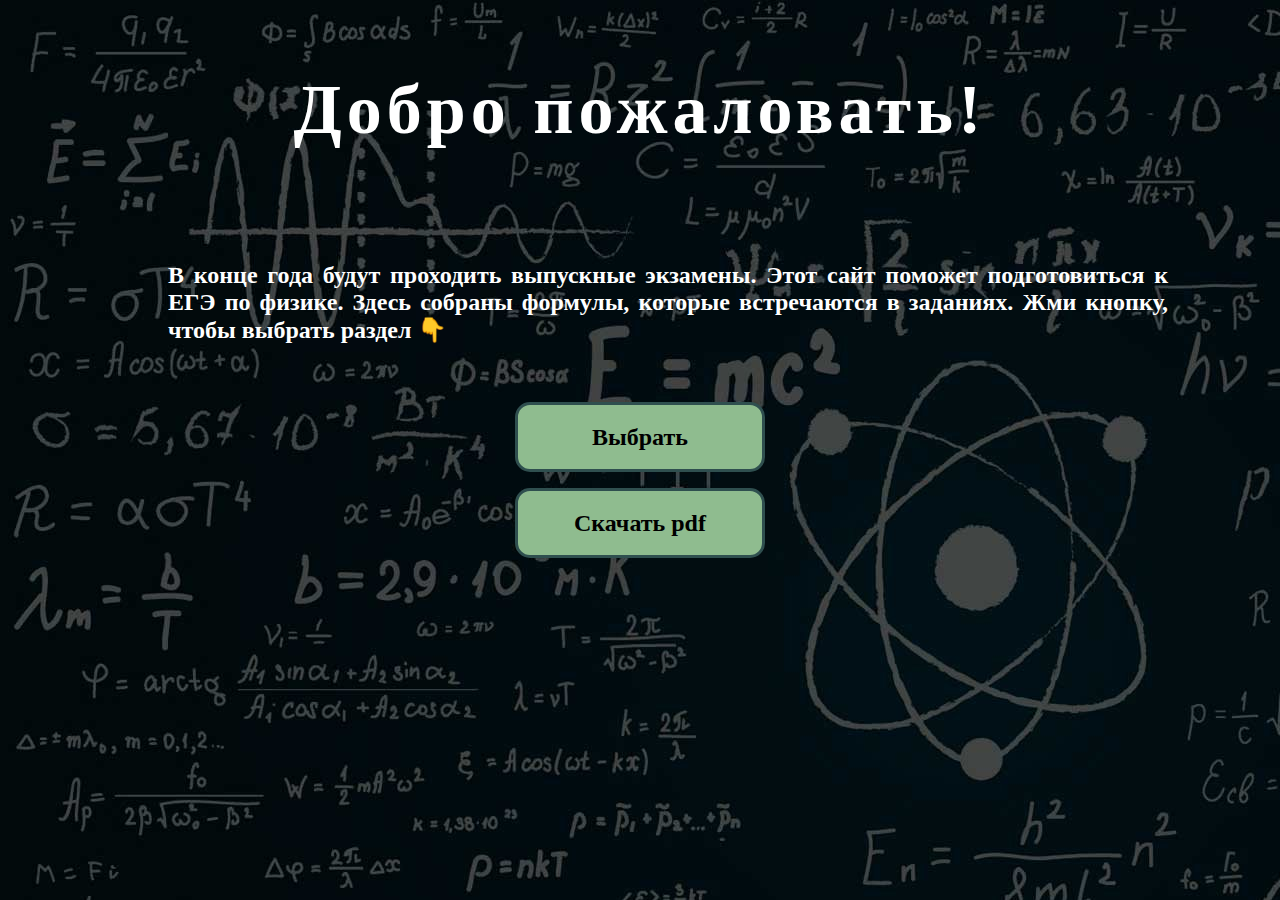
<file: index.html>
<!DOCTYPE html>
<html>
<link rel="stylesheet" type="text/css" href="Pages/Style/index.css">
<head>
	<title>Welcome!</title>
	<link rel="icon" type="image/x-icon" href="Pages/Style/Images/Icon.png">
	<meta name="author" content="Семён Романенко">
	<meta name="keywords" content="физика егэ, егэ, физика123456789, справочник, физика, справочник по физике, формулы, формулы по физике, формулы физика егэ">
</head>
<body>
	<p class="Ind_Bod_1" align="Center">Добро пожаловать!</p>
	<br>
	<p class="Ind_Bod_2" align="Justify">В конце года будут проходить выпускные экзамены. Этот сайт поможет подготовиться к ЕГЭ по физике. Здесь собраны формулы, которые встречаются в заданиях. Жми кнопку, чтобы выбрать раздел 👇</p>

<br>

<p align="Center"><button id="myBtn" class="button-style">Выбрать</button></p>
<div id="myModal" class="modal">
	<div class="modal-content">
		<span class="close">&times;</span>
		<div class="HEAD-Modal">
			<p align="Center">Выбери раздел</p>
		</div>
		<div class="Pos1">		
			<a href="Pages/Механика.html"><p><button class="BUT1">Механика</button></p></a>
		
			<a href="Pages/Термодинамика.html"><p><button class="BUT2">Термодинамика</button></p></a>
		
			<a href="Pages/Электричество.html"><p><button class="BUT3">Электричество</button></p></a>
		</div>
		<div class="Pos2">
			<a href="Pages/Ядерная физика.html"><p><button class="BUT4">Ядерная физика</button></p></a>
		
			<a href="Pages/Оптика.html"><p><button class="BUT5">Оптика</button></p></a>
		
			<a href="Pages/Квантовая физика.html"><p><button class="BUT6">Квантовая физика</button></p></a>
		</div>
	</div>
</div>

<p align="Center"><a href="Pages/Files/File.pdf" download><button class="download-button">Скачать pdf</button></a></p>

<script type="text/javascript" src="Scripts/1.js"></script>

</body>
</html>
</file>
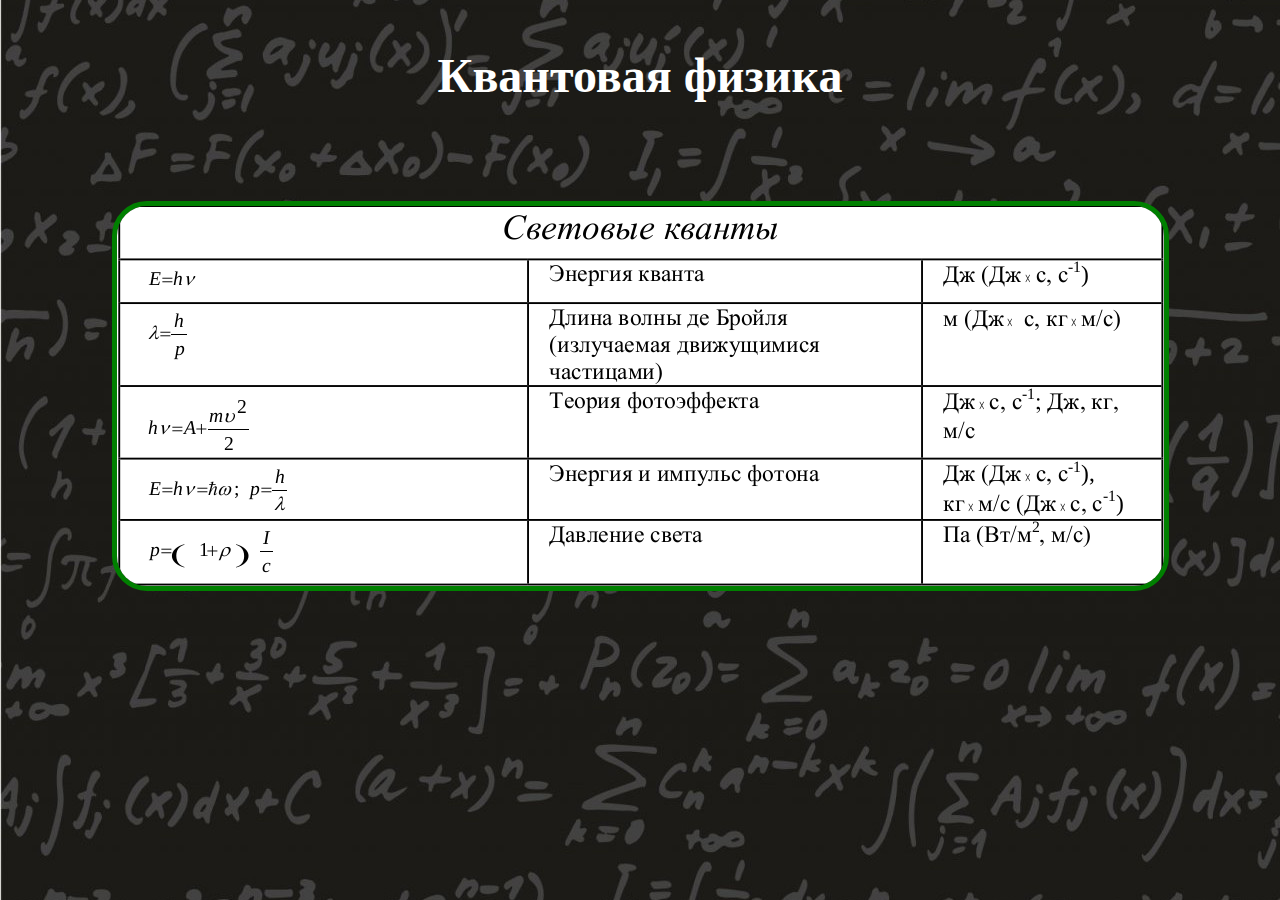
<file: Pages/Квантовая физика.html>
<!DOCTYPE html>
<link rel="stylesheet" type="text/css" href="Style/Pages.css">
<html>
<head>
	<link rel="icon" type="image/x-icon" href="Style/Images/Icon.png">
	<title>Квантовая физика</title>
</head>
<body>
	<p align="Center" class="H1">Квантовая физика</p>
	<p>
		<div align="Center" >
			<img src="Files/Slide/Для сайта/25.png" class="Image-place-1">
		</div>
	</p>
</body>
</html>
</file>
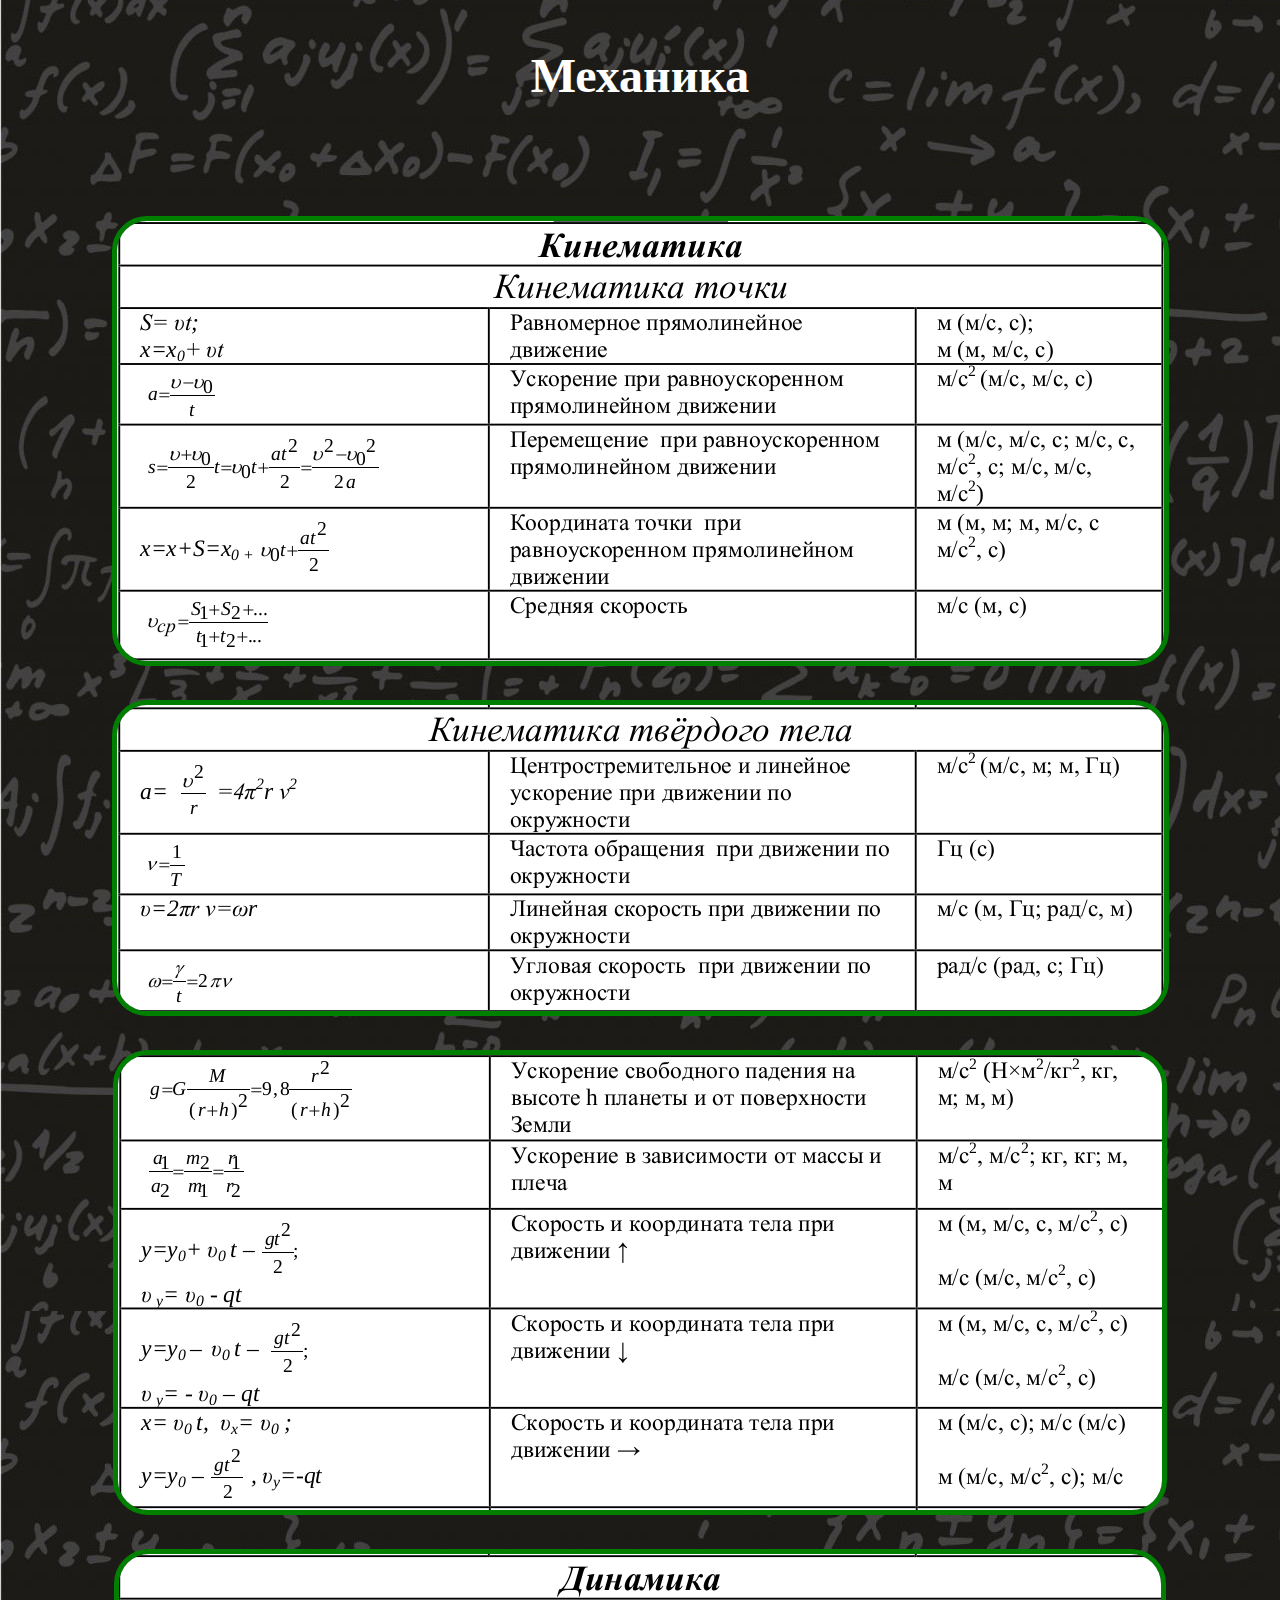
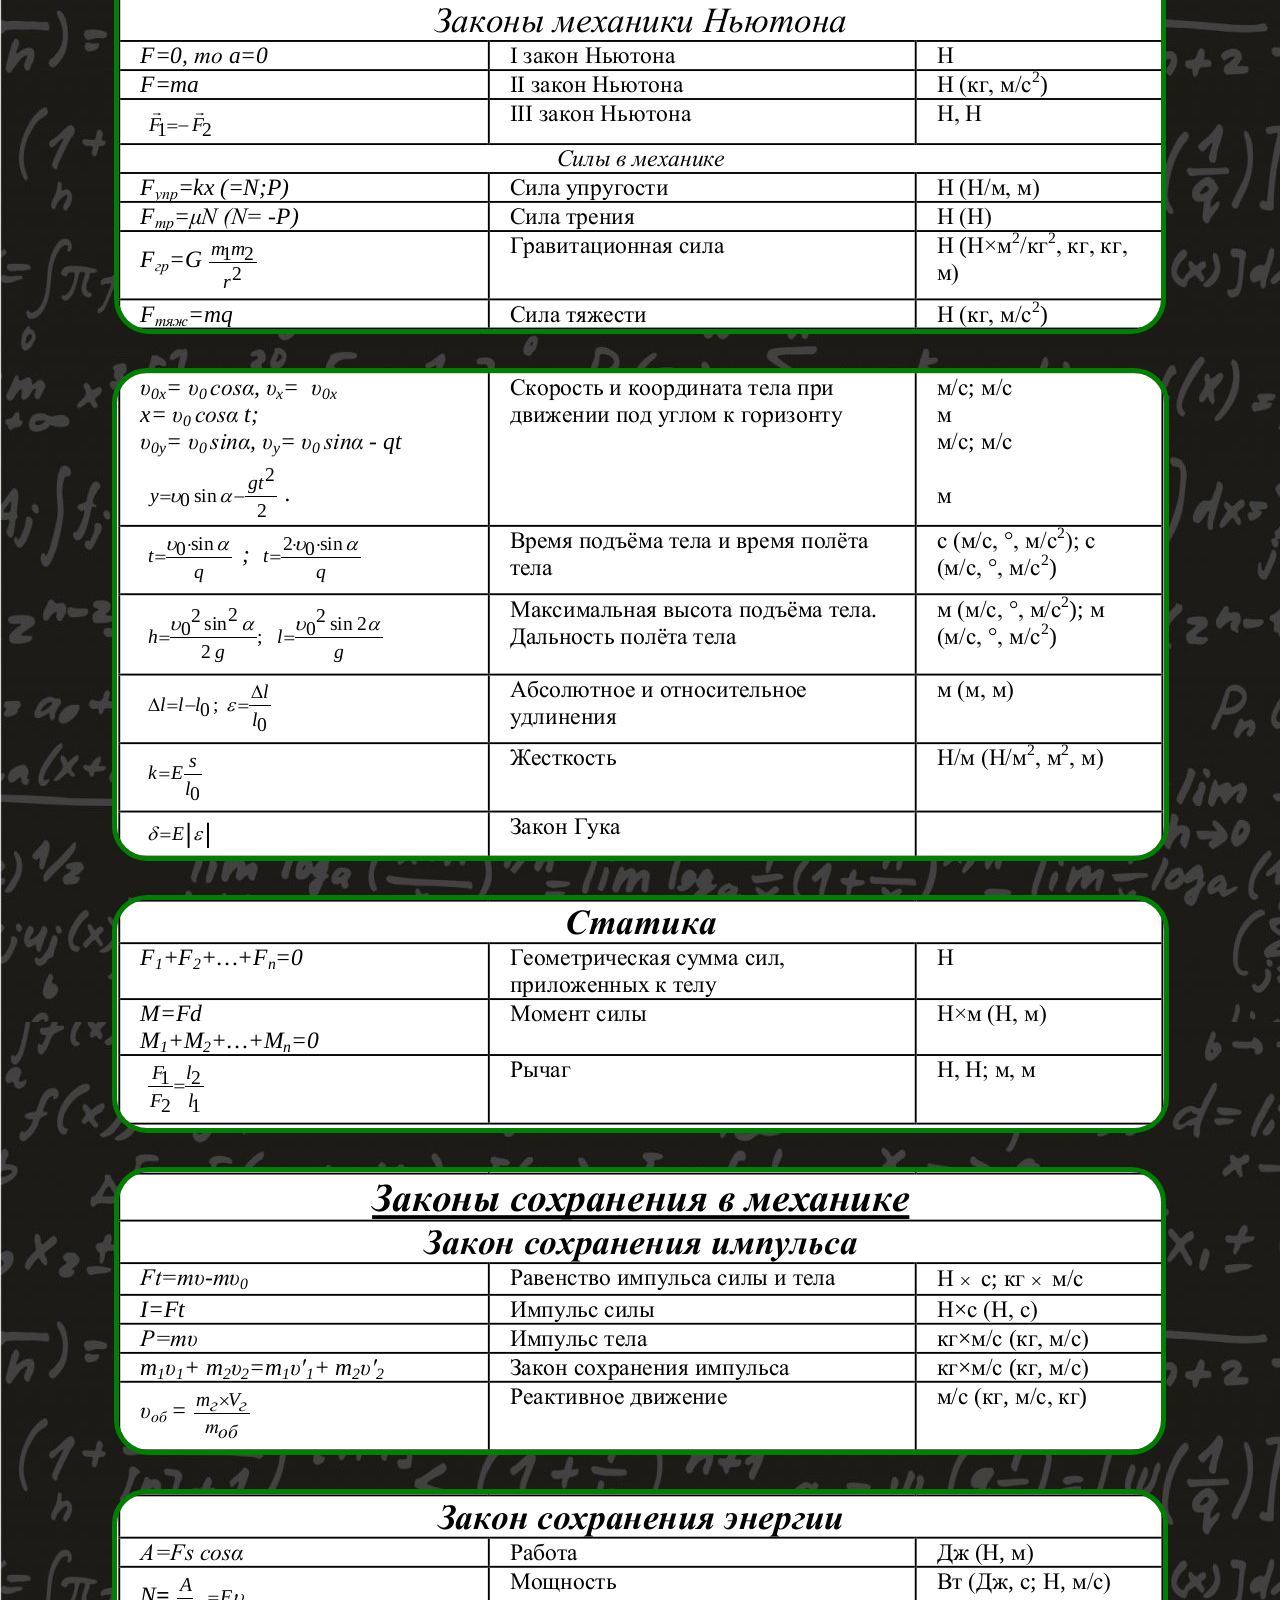
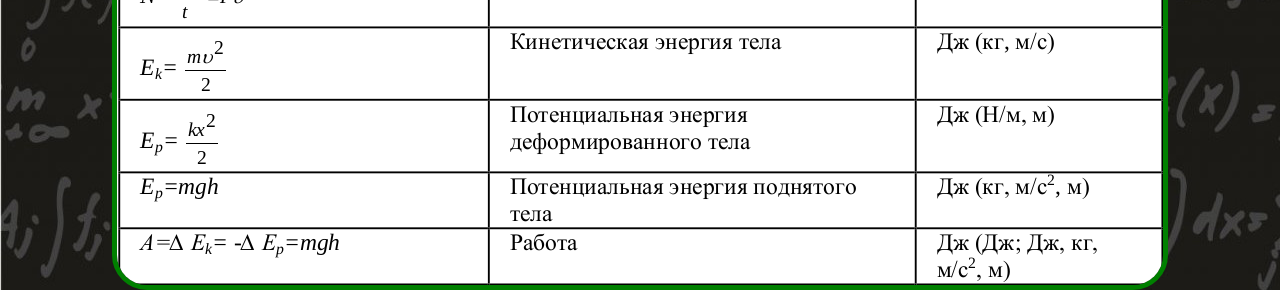
<file: Pages/Механика.html>
<!DOCTYPE html>
<link rel="stylesheet" type="text/css" href="Style/Pages.css">
<html>
<head>
	<link rel="icon" type="image/x-icon" href="Style/Images/Icon.png">
	<title>Механика</title>
</head>
<body>
	<p align="Center" class="H1">Механика</p>
	<p>
		<div align="Center" class="Pad">
			<img src="Files/Slide/Для сайта/1.png" class="Image-place-1">
		</div>
		<div align="Center" class="Pad">
			<img src="Files/Slide/Для сайта/2.png" class="Image-place-1">
		</div>
		<div align="Center" class="Pad">
			<img src="Files/Slide/Для сайта/3.png" class="Image-place-1">
		</div>
		<div align="Center" class="Pad">
			<img src="Files/Slide/Для сайта/4.png" class="Image-place-1">
		</div>
		<div align="Center" class="Pad">
			<img src="Files/Slide/Для сайта/5.png" class="Image-place-1">
		</div>
		<div align="Center" class="Pad">
			<img src="Files/Slide/Для сайта/6.png" class="Image-place-1">
		</div>
		<div align="Center" class="Pad">
			<img src="Files/Slide/Для сайта/7.png" class="Image-place-1">
		</div>
		<div align="Center" class="Pad">
			<img src="Files/Slide/Для сайта/8.png" class="Image-place-1">
		</div>
	</p>
</body>
</html>
</file>
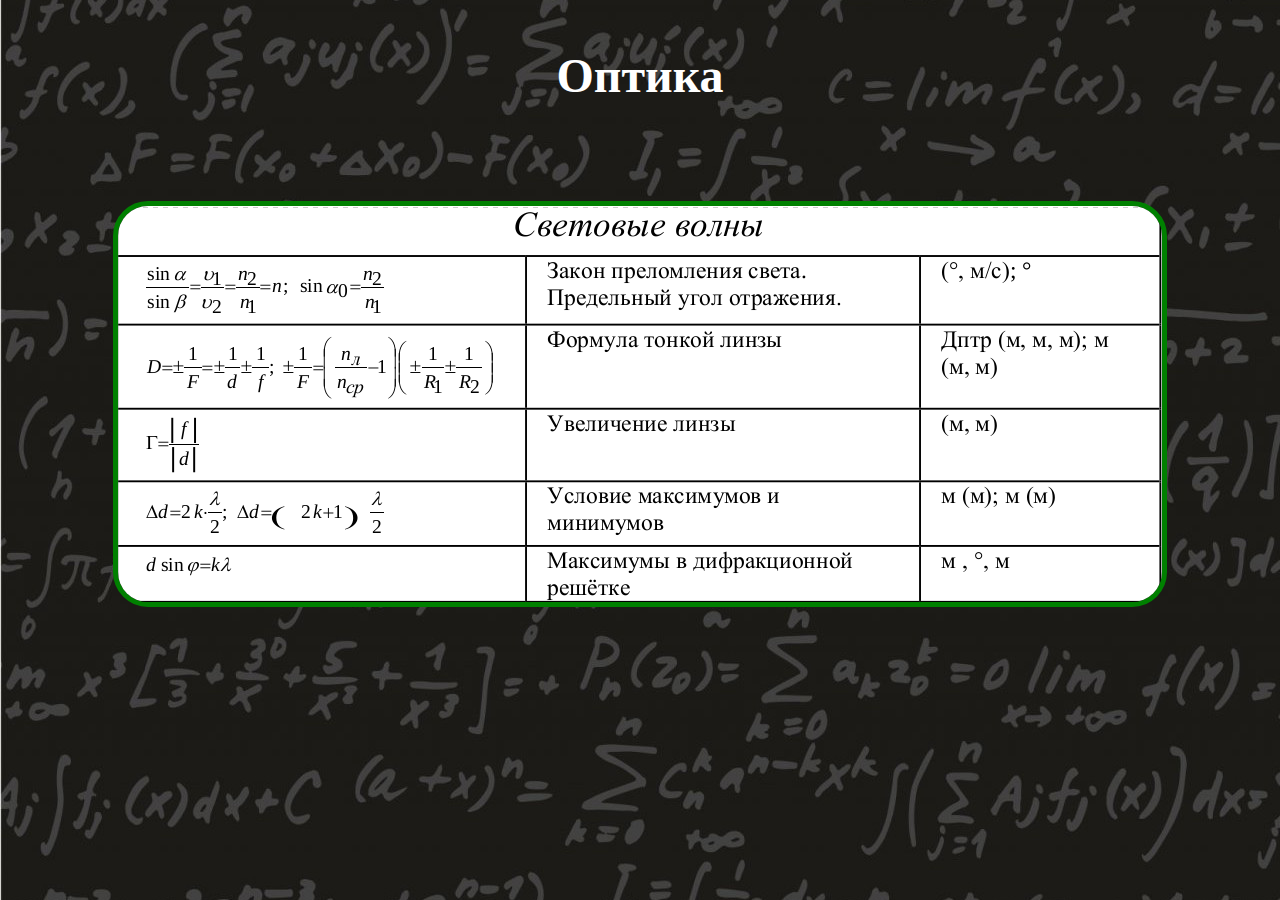
<file: Pages/Оптика.html>
<!DOCTYPE html>
<link rel="stylesheet" type="text/css" href="Style/Pages.css">
<html>
<head>
	<link rel="icon" type="image/x-icon" href="Style/Images/Icon.png">
	<title>Оптика</title>
</head>
<body>
	<p align="Center" class="H1">Оптика</p>
	<p>
		<div align="Center" >
			<img src="Files/Slide/Для сайта/24.png" class="Image-place-1">
		</div>
	</p>
</body>
</html>
</file>
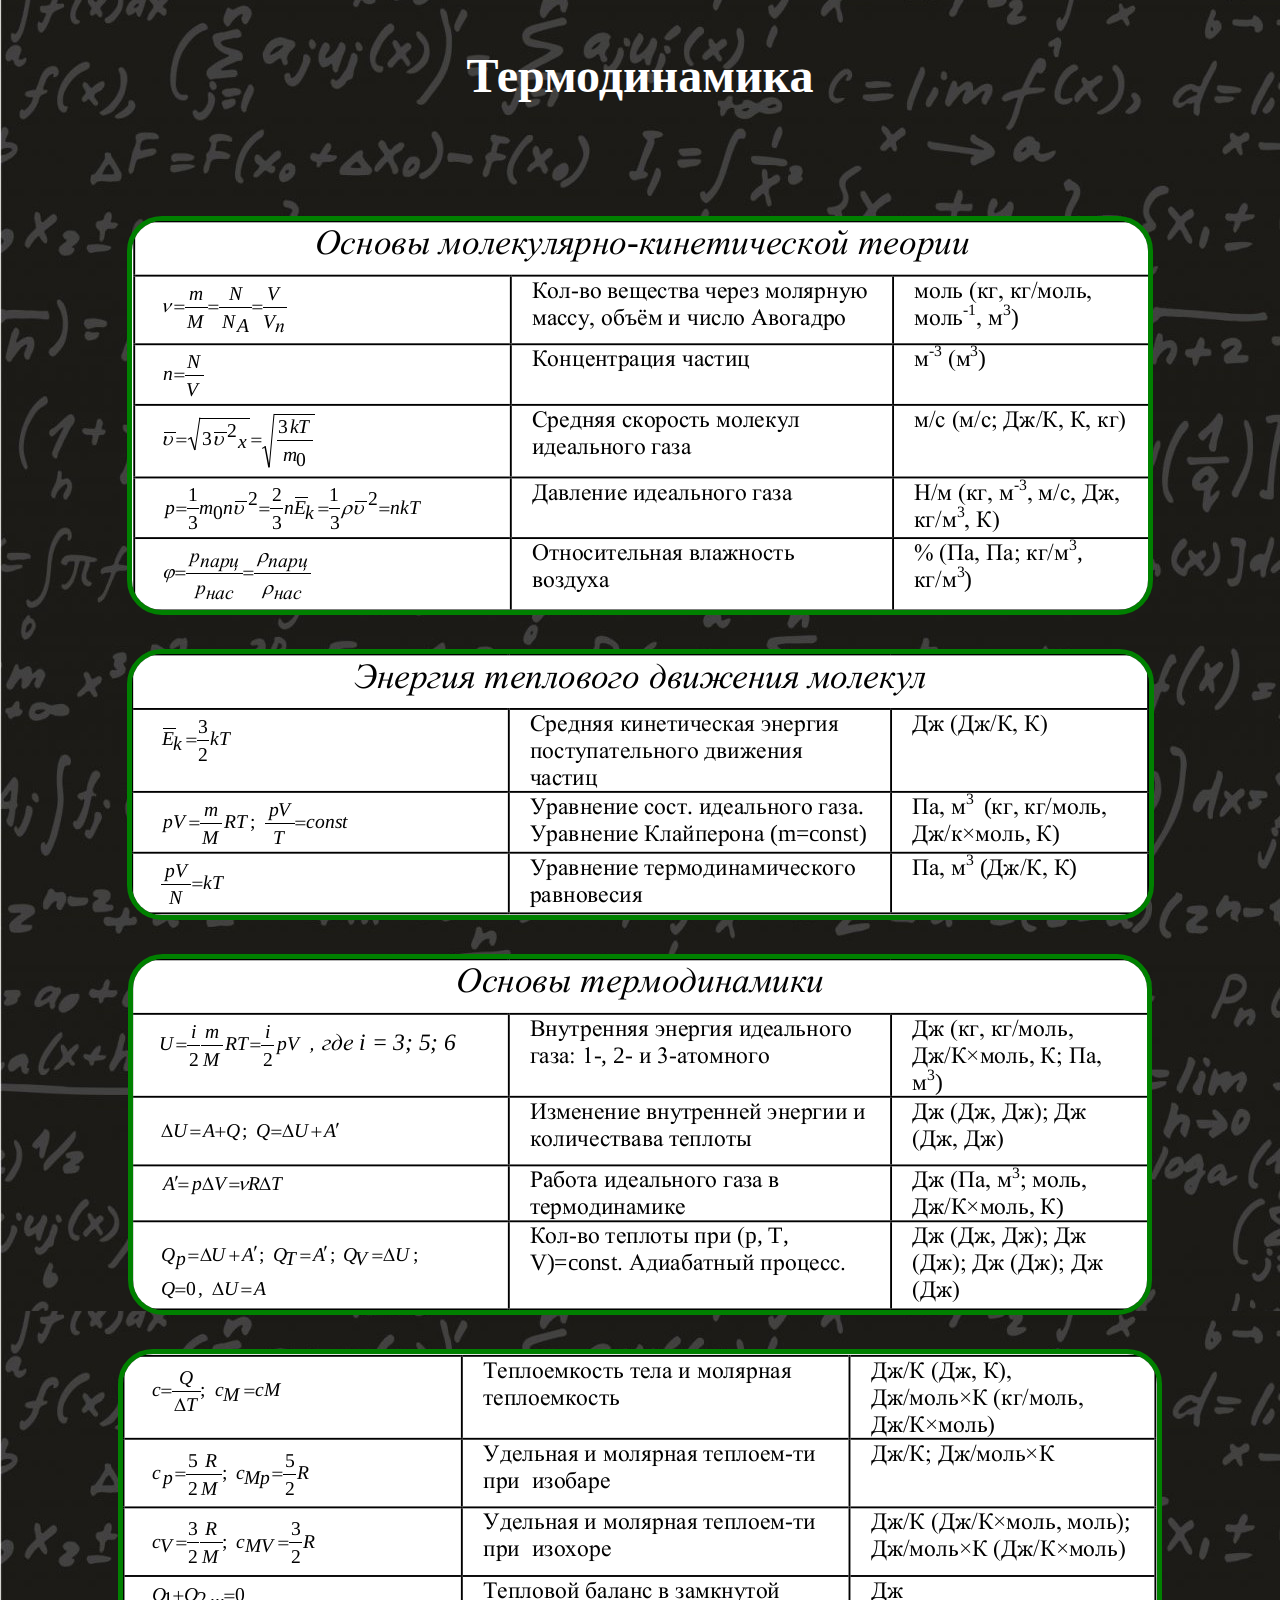
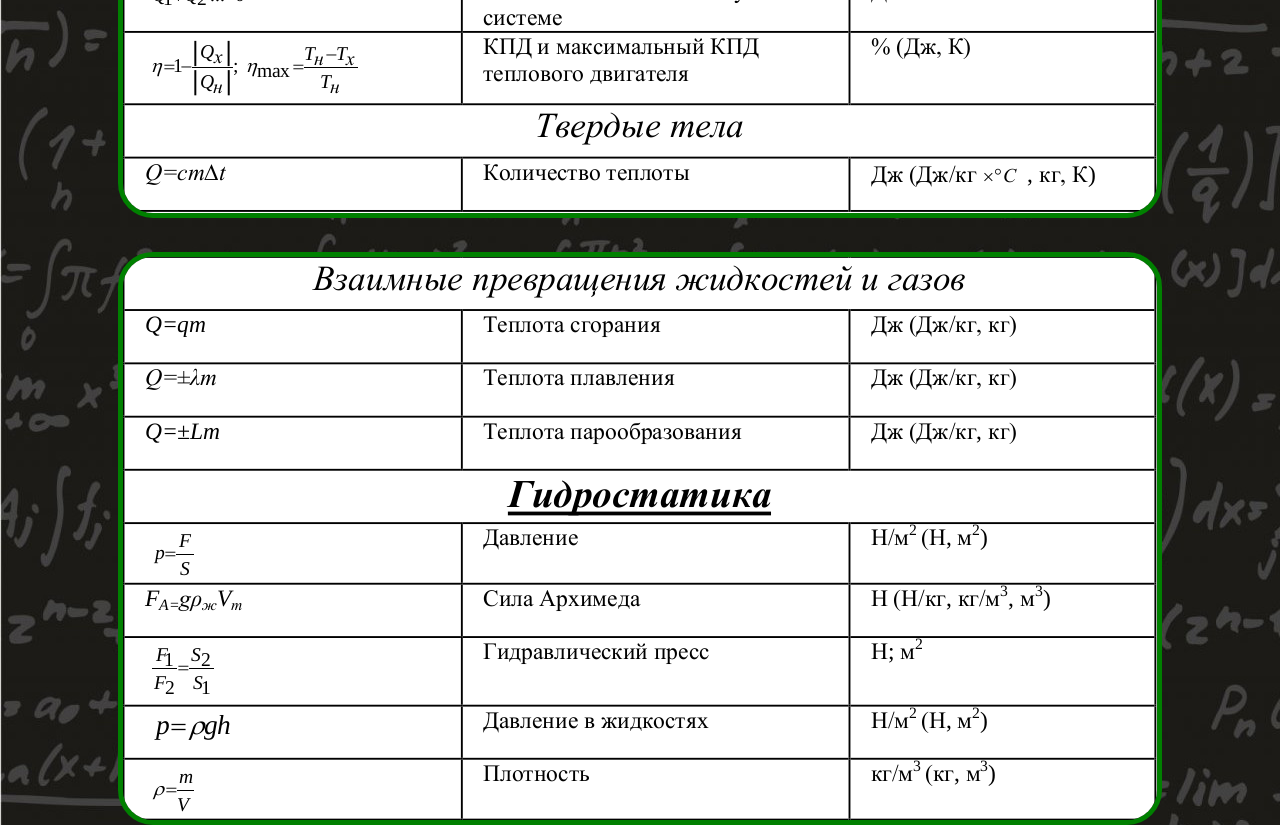
<file: Pages/Термодинамика.html>
<!DOCTYPE html>
<link rel="stylesheet" type="text/css" href="Style/Pages.css">
<html>
<head>
	<title>Термодинамика</title>
	<link rel="icon" type="image/x-icon" href="Style/Images/Icon.png">
</head>
<body>
	<p align="Center" class="H1">Термодинамика</p>
	<p>
		<div align="Center" class="Pad">
			<img src="Files/Slide/Для сайта/13.png" class="Image-place-1">
		</div>
		<div align="Center" class="Pad">
			<img src="Files/Slide/Для сайта/14.png" class="Image-place-1">
		</div>
		<div align="Center" class="Pad">
			<img src="Files/Slide/Для сайта/15.png" class="Image-place-1">
		</div>
		<div align="Center" class="Pad">
			<img src="Files/Slide/Для сайта/16.png" class="Image-place-1">
		</div>
		<div align="Center" class="Pad">
			<img src="Files/Slide/Для сайта/17.png" class="Image-place-1">
		</div>
	</p>
</body>
</html>
</file>
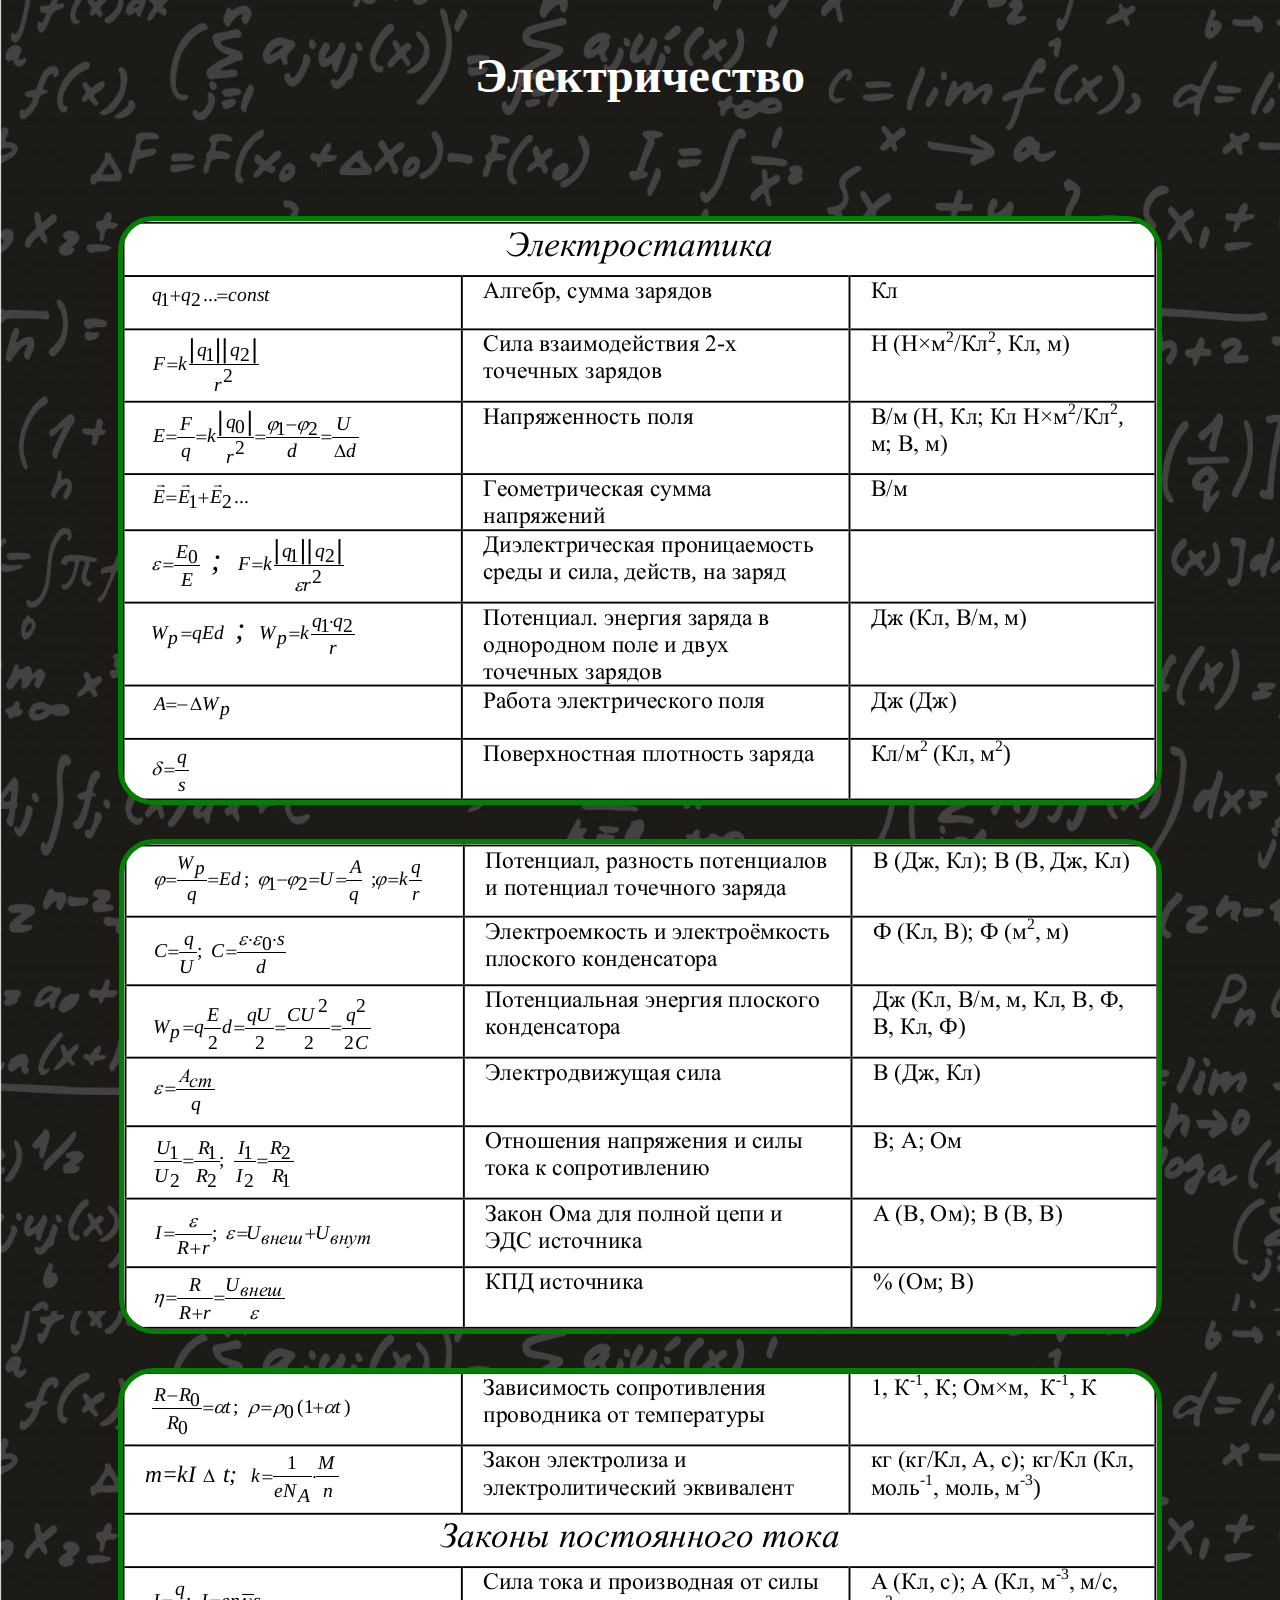
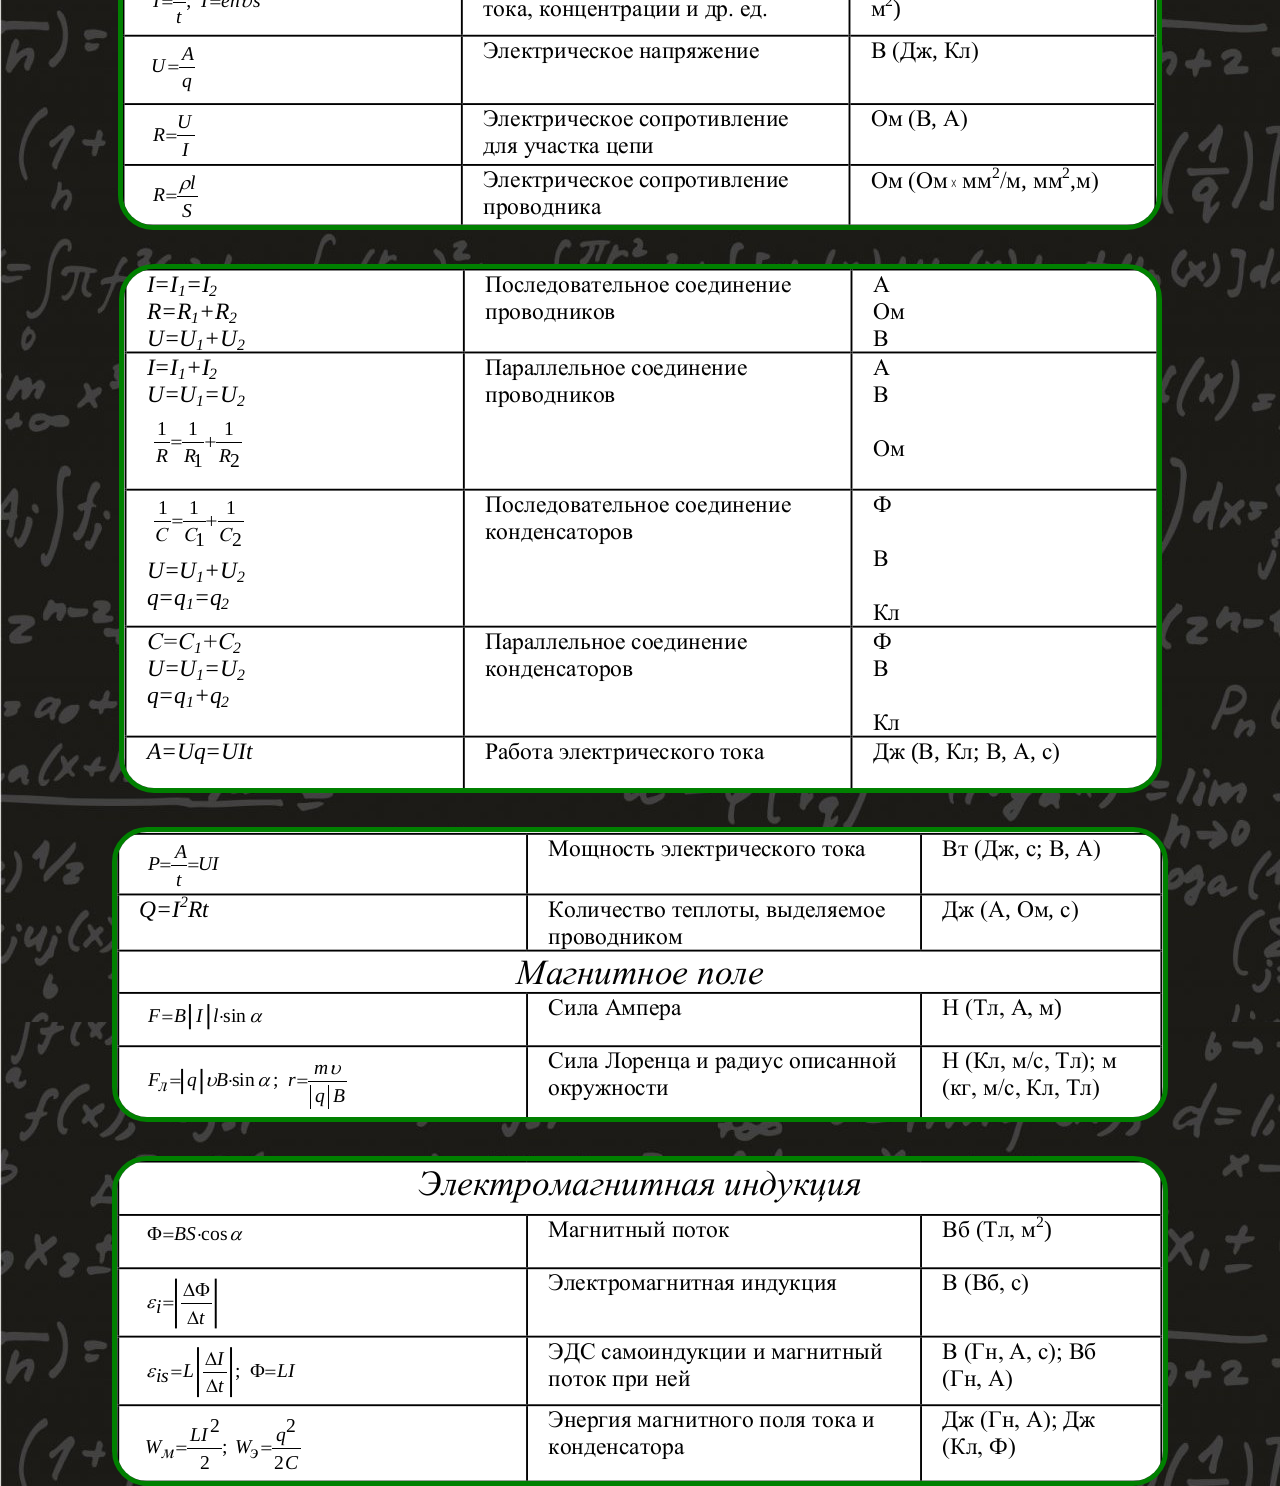
<file: Pages/Электричество.html>
<!DOCTYPE html>
<link rel="stylesheet" type="text/css" href="Style/Pages.css">
<html>
<head>
	<title>Электричество</title>
	<link rel="icon" type="image/x-icon" href="Style/Images/Icon.png">
</head>
<body>
	<p align="Center" class="H1">Электричество</p>
	<p>
		<div align="Center" class="Pad">
			<img src="Files/Slide/Для сайта/18.png" class="Image-place-1">
		</div>
		<div align="Center" class="Pad">
			<img src="Files/Slide/Для сайта/19.png" class="Image-place-1">
		</div>
		<div align="Center" class="Pad">
			<img src="Files/Slide/Для сайта/20.png" class="Image-place-1">
		</div>
		<div align="Center" class="Pad">
			<img src="Files/Slide/Для сайта/21.png" class="Image-place-1">
		</div>
		<div align="Center" class="Pad">
			<img src="Files/Slide/Для сайта/22.png" class="Image-place-1">
		</div>
		<div align="Center" class="Pad">
			<img src="Files/Slide/Для сайта/23.png" class="Image-place-1">
		</div>

	</p>
</body>
</html>
</file>
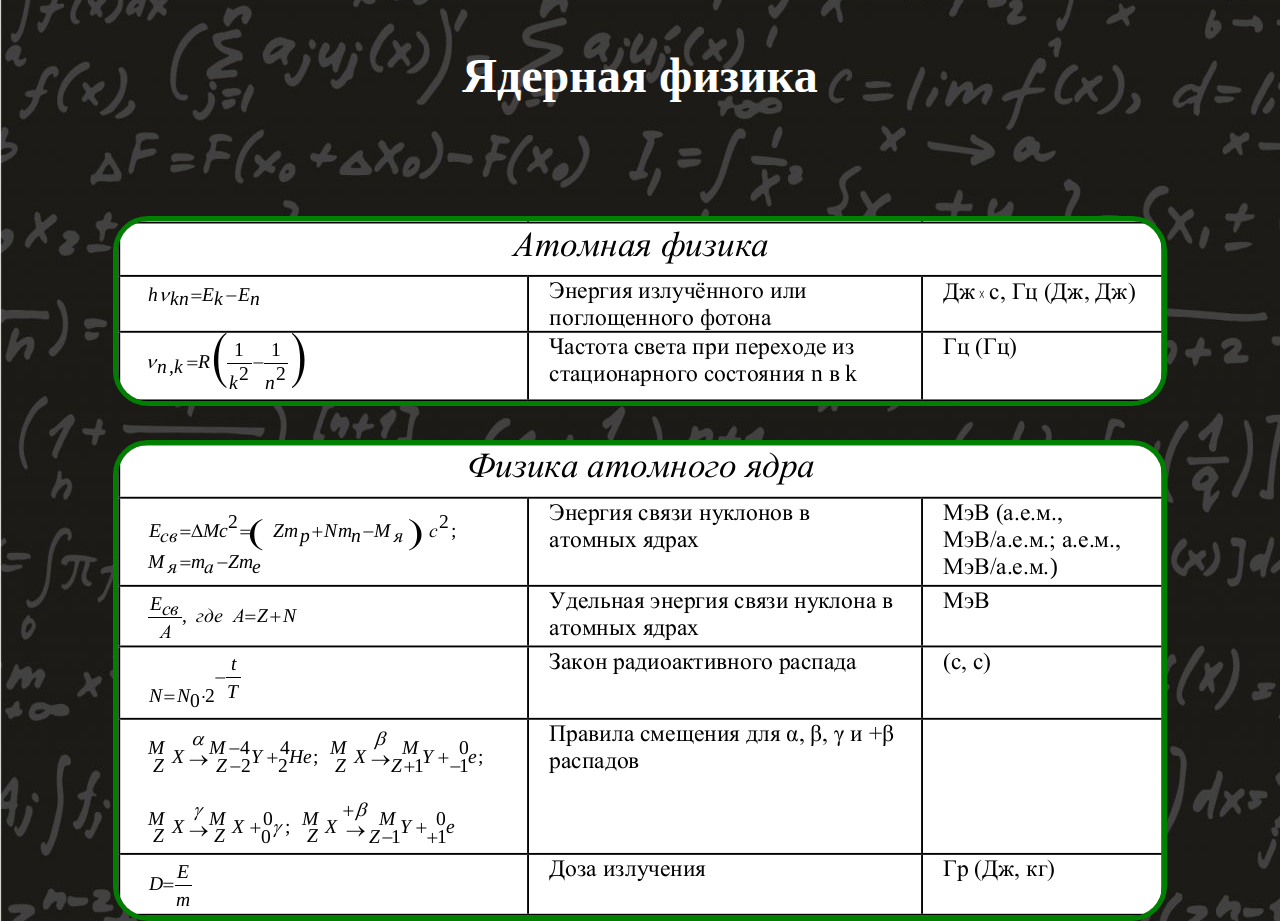
<file: Pages/Ядерная физика.html>
<!DOCTYPE html>
<link rel="stylesheet" type="text/css" href="Style/Pages.css">
<html>
<head>
	<title>Ядерная физика</title>
	<link rel="icon" type="image/x-icon" href="Style/Images/Icon.png">
</head>
<body>
	<p align="Center" class="H1">Ядерная физика</p>
	<p>
		<div align="Center" class="Pad">
			<img src="Files/Slide/Для сайта/26.png" class="Image-place-1">
		</div>
		<div align="Center" class="Pad">
			<img src="Files/Slide/Для сайта/27.png" class="Image-place-1">
		</div>
	</p>
</body>
</html>
</file>
<file: Pages/Style/index.css>
@font-face {
	font-family: "Font";
	scr:url("Fonts/Nozhik-Bold.woff2") format("woff2");
	font-display: swap;
}

.Ind_Bod_1 {
	font-family: "Source Code Pro Black";
	font-size: 70px;
	color: white;
	font-weight: bold;
	letter-spacing: 5px;
	cursor: default;
}

.Ind_Bod_2 {
	font-family: "Source Code Pro Black";
	font-size: x-large;
	width: 1000px;
	color: white;
	font-weight: bold;
	position: relative;
	left: 160px;
	cursor: default;
}

html {
	background-image: url(Images/Fon_Ind.jpg);
}

.modal {
	display: none;
	position: fixed;
	z-index: 1;
	left: 0;
	top: 0;
	width: 100%;
	height: 100%;
	overflow: auto;
	background-color: rgba(0, 0, 0, 0.9);
}

.modal-content {
	background-color: #fefefe;
	position: relative;
	left:270px;
	top: 55px;
	padding: 20px;
	border: 3px solid #2F4F4F;
	width: 800px;
	height: 500px;
	border-radius: 20px;
	background-color: #8FBC8F;
}

.close {
	color: green;
	float: right;
	font-size: 28px;
	font-weight: bold;
	cursor: pointer;
}

.button-style {
	width: 250px;
	height: 70px;
	border-radius: 15px;
	border: 3px solid #2F4F4F;
	background-color: #8FBC8F;
	font-size: x-large;
	font-weight: bold;
	font-family: Ubuntu;
	color: black;
	cursor: pointer;
}


.BUT1 {
	border: 3px solid #2F4F4F;
	border-radius: 15px;
	width: 385px;
	height: 90px;
	background-color: #008B8B;
	font-family: Ubuntu;
	font-weight: bold;
	font-size: xx-large;
	color: white;
	display: inline-block;
	cursor: pointer;
	position: relative;
	top: 15px;
}

.BUT2 {
	border: 3px solid #2F4F4F;
	border-radius: 15px;
	width: 385px;
	height: 90px;
	background-color: #008B8B;
	font-family: Ubuntu;
	font-weight: bold;
	font-size: xx-large;
	color: white;
	display: inline-block;
	cursor: pointer;
	position: relative;
	top: 25px;
}

.BUT3 {
	border: 3px solid #2F4F4F;
	border-radius: 15px;
	width: 385px;
	height: 90px;
	background-color: #008B8B;
	font-family: Ubuntu;
	font-weight: bold;
	font-size: xx-large;
	color: white;
	display: inline-block;
	cursor: pointer;
	position: relative;
	top: 35px;
}

.BUT4 {
	border: 3px solid #2F4F4F;
	border-radius: 15px;
	width: 385px;
	height: 90px;
	background-color: #008B8B;
	font-family: Ubuntu;
	font-weight: bold;
	font-size: xx-large;
	color: white;
	display: inline-block;
	cursor: pointer;
	position: relative;
	top: 15px;
	left: 20px;
}

.BUT5 {
	border: 3px solid #2F4F4F;
	border-radius: 15px;
	width: 385px;
	height: 90px;
	background-color: #008B8B;
	font-family: Ubuntu;
	font-weight: bold;
	font-size: xx-large;
	color: white;
	display: inline-block;
	cursor: pointer;
	position: relative;
	top: 25px;
	left: 20px;
}

.BUT6 {
	border: 3px solid #2F4F4F;
	border-radius: 15px;
	width: 385px;
	height: 90px;
	background-color: #008B8B;
	font-family: Ubuntu;
	font-weight: bold;
	font-size: xx-large;
	color: white;
	display: inline-block;
	cursor: pointer;
	position: relative;
	top: 35px;
	left: 20px;
}

.Pos1 {
	display: inline-block;
}

.Pos2 {
	display: inline-block;
}

.HEAD-Modal {
	height: 75px;
	color: black;
	font-size: xxx-large;
	font-weight: bold;
	font-family: Ubuntu;
}

.download-button {
	width: 250px;
	height: 70px;
	border-radius: 15px;
	border: 3px solid #2F4F4F;
	background-color: #8FBC8F;
	font-size: x-large;
	font-weight: bold;
	font-family: Ubuntu;
	color: black;
	cursor: pointer;
}
</file>
<file: Pages/Style/Pages.css>
.H1 {
	font-family: "Source Code Pro Black";
	color: white;
	font-weight: bold;
	font-size: xxx-large;
}

.Image-place-1 {
	position: relative;
	top: 50px;
	border: 5px solid green;
	border-radius: 35px;
}

html {
	background-image: url(Images/Fon-pages.jpg);
}

.Pad {
	padding: 15px;
}
</file>
